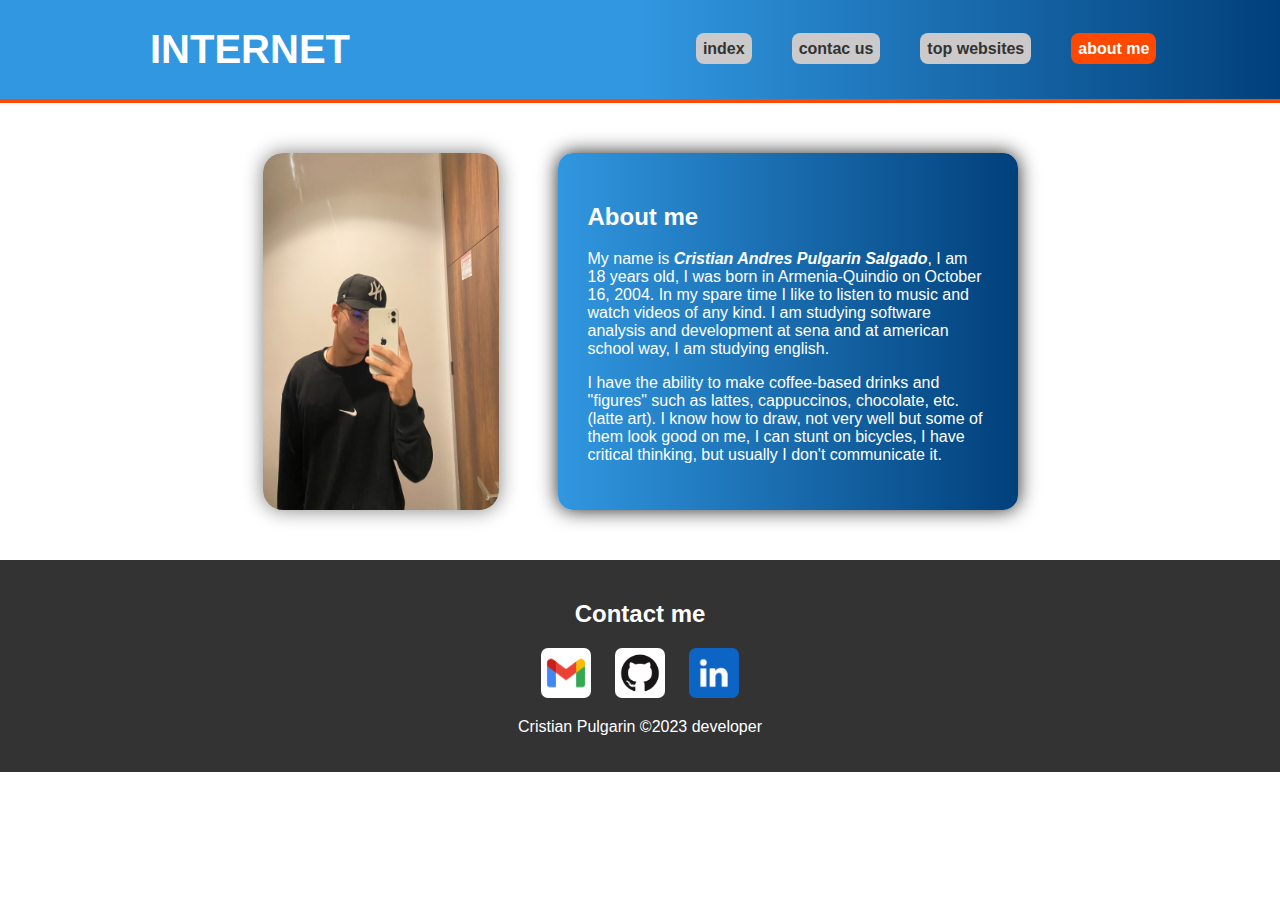
<file: html/about_me.html>
<!DOCTYPE html>
<html lang="en">

<head>
    <title>Document</title>
    <link rel="stylesheet" href="/css/about_me.css">
</head>

<body>
    <header>
        <h1>INTERNET</h1>
        <nav>
            <ul>
                <li><a href="/index.html">index</a></li>
                <li><a href="/html/contact_us.html">contac us</a></li>
                <li><a href="/html/top_websites.html">top websites</a></li>
                <li><a id="about_me_color" href="/html/about_me.html">about me</a></li>
            </ul>
        </nav>
    </header>
    
    <div class="content">
        <img id="img_cristian" src="/img/cristian.jpeg" alt="photo of cristian pulgarin (profile)">

        <div id="skills">
            <main>
                <h2>About me</h2>
                <p>
                    My name is <em><strong>Cristian Andres Pulgarin Salgado</strong></em>, I am 18 years old, I was
                    born in Armenia-Quindio on October
                    16,
                    2004. In my spare time I like to listen to music and
                    watch videos of any kind. I am studying software analysis and development at sena and at american
                    school
                    way, I am studying english.
                </p>

                <p>
                    I have the ability to make coffee-based drinks and "figures" such as lattes, cappuccinos,
                    chocolate, etc.
                    (latte
                    art).

                    I know how to draw, not very well but some of them look good on me, I can stunt on bicycles, I have
                    critical
                    thinking, but usually I don't communicate it.
                </p>
            </main>
        </div>
    </div>

    <footer>
        <h2>Contact me</h2>
        <a href="mailto:cpulgarinsalgado@gmail.com?subject=Hello!!" target="_blank">
            <img src="/img/gmail.png" alt="gmail image">
        </a>
        <a href="https://github.com/cristian1016">
            <img src="/img/GitHub.png" alt="GitHub image">
        </a>
        <a href="https://www.linkedin.com/in/cristian-pulgar%C3%ADn-31a579235/">
            <img src="/img/linkedin.png" alt="linkedin image">
        </a>

        <p>Cristian Pulgarin &copy;2023 developer</p>
    </footer>
</body>

</html>
</file>
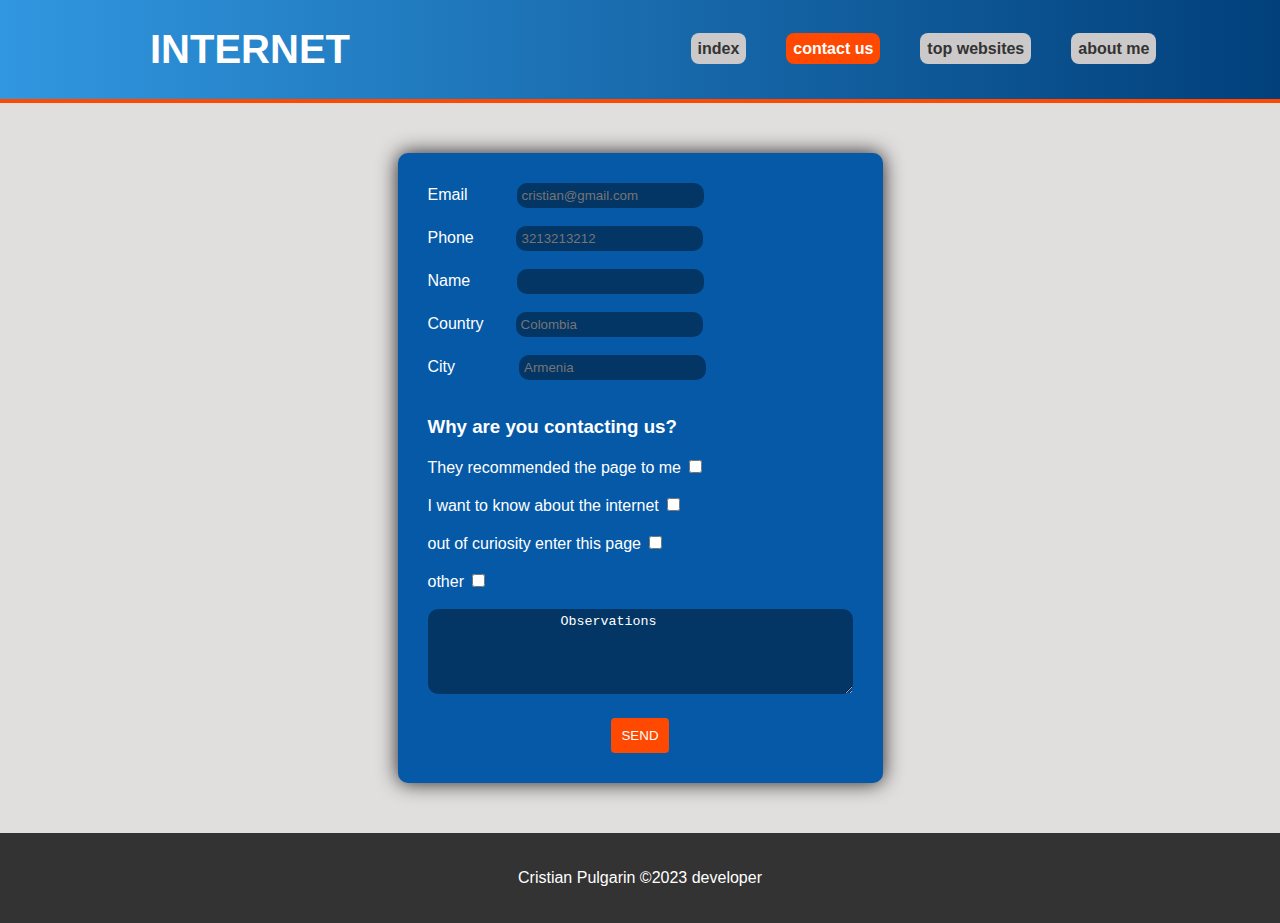
<file: html/contact_us.html>
<!DOCTYPE html>
<html lang="en">

<head>
    <title>contact us</title>
    <link rel="stylesheet" href="/css/contact_us.css">
</head>

<body>
    <header>
        <h1>INTERNET</h1>
        <nav>
            <ul>
                <li><a href="/index.html">index</a></li>
                <li><a id="contact_us_color" href="/html/contact_us.html">contact us</a></li>
                <li><a href="/html/top_websites.html">top websites</a></li>
                <li><a href="/html/about_me.html">about me</a></li>
            </ul>
        </nav>
    </header>

    <div class="form">
        <form action="./index.html" method="post">

            <div>
                <label class="email" for="email">Email</label>
                <input type="text" name="email" id="email" placeholder="cristian@gmail.com" required> <br><br>
            </div>

            <div>
                <label class="phone" for="phone_number">Phone</label>
                <input type="number" name="phone_number" id="phone_number" placeholder="3213213212" required>
                <br><br>
            </div>

            <div>
                <label for="name">Name</label>
                <input type="text" name="name" id="name" required pattern="[a-zA-Z ]+">
                <br><br>
            </div>

            <div class="country">
                <label for="country">Country</label>
                <input type="text" list="countries" id="country" name="country" placeholder="Colombia">
                <datalist id="countries">
                    <option value="Colombia"></option>
                    <option value="United State"></option>
                    <option value="Canada"></option>
                    <option value="Spain"></option>
                </datalist>
                <br><br>
            </div>

            <div class="city">
                <label for="city">City</label>
                <input type="text" list="cities" id="city" name="city" placeholder="Armenia">
                <datalist id="cities">
                    <option value="Armenia"></option>
                    <option value="Bogota"></option>
                    <option value="Washinton"></option>
                    <option value="Madrid"></option>
                    <option value="Ottawa"></option>
                </datalist>
                <br><br>
            </div>

            <div id="Why_contacting">
                <h3>Why are you contacting us?</h3>
                <label for="recommended">They recommended the page to me</label>
                <input type="checkbox" name="recommended" id="recommended" value="recommended"> <br><br>

                <label for="I_want_to_know">I want to know about the internet</label>
                <input type="checkbox" name="I_want_to_know" id="I_want_to_know" value="I_want_to_know"> <br><br>

                <label for="curiosity">out of curiosity enter this page</label>
                <input type="checkbox" name="curiosity" id="curiosity" value="curiosity"><br><br>

                <label for="other">other</label>
                <input type="checkbox" name="other" id="other" value="other"><br>
            </div>

            <div id="observations">
                <label for="observations"></label> <br>
                <textarea name="observations" id="observations" cols="50" rows="5">
                Observations
                </textarea>
            </div>

            <div id="submit">
                <input type="submit" value="SEND">
            </div>
        </form>
    </div>

    <footer>
        <p>Cristian Pulgarin &copy;2023 developer</p>
    </footer>
</body>

</html>
</file>
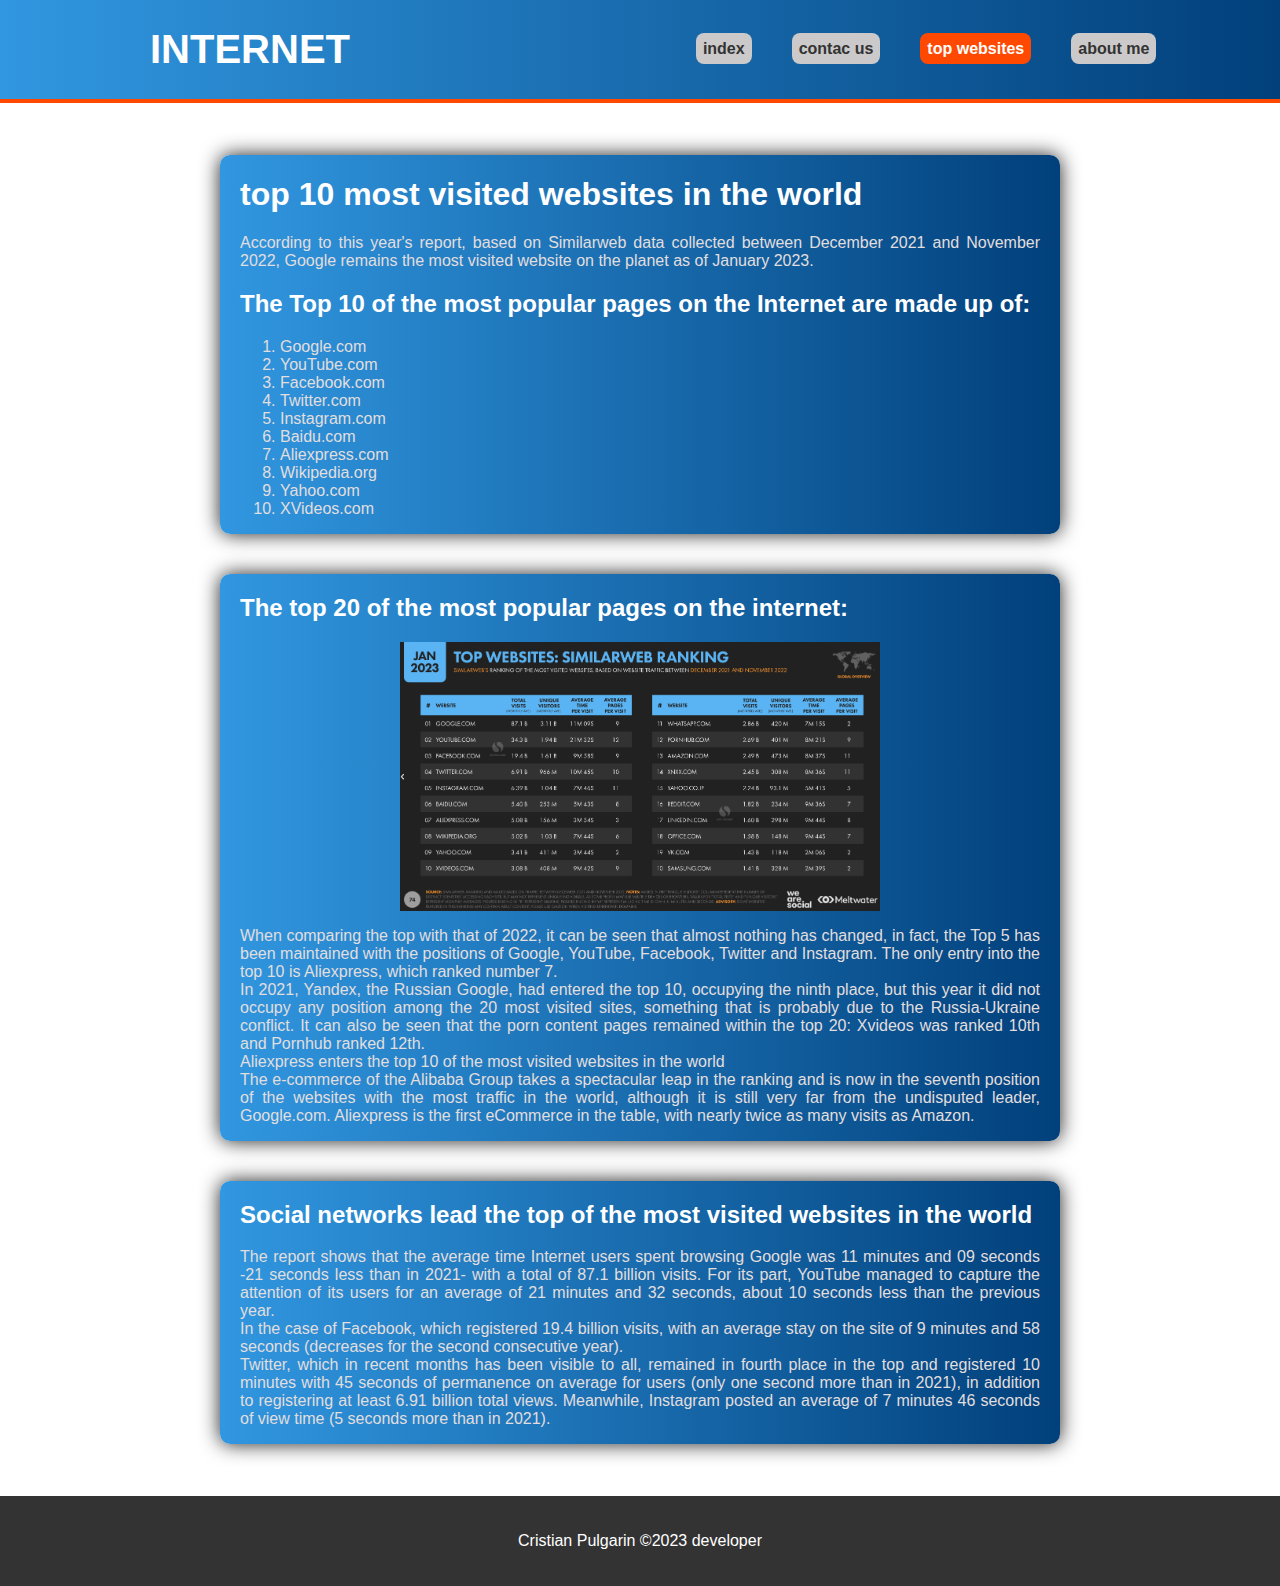
<file: html/top_websites.html>
<!DOCTYPE html>
<html lang="en">

<head>
    <title>Document</title>
    <link rel="stylesheet" href="/css/top_websites.css">
</head>

<body>
    <header>
        <h1>INTERNET</h1>
        <nav>
            <ul>
                <li><a href="/index.html">index</a></li>
                <li><a href="/html/contact_us.html">contac us</a></li>
                <li><a id="top_websites_color" href="/html/top_websites.html">top websites</a></li>
                <li><a href="/html/about_me.html">about me</a></li>
            </ul>
        </nav>
    </header>

    <div class="content">
        <div class="top_10">
            <h1>top 10 most visited websites in the world</h1>

            <p>
                According to this year's report, based on Similarweb data collected between December 2021 and November
                2022,
                Google remains the most visited website on the planet as of January 2023.
            </p>

            <h2>The Top 10 of the most popular pages on the Internet are made up of:</h2>

            <ol>
                <li>Google.com</li>
                <li>YouTube.com</li>
                <li>Facebook.com</li>
                <li>Twitter.com</li>
                <li>Instagram.com</li>
                <li>Baidu.com</li>
                <li>Aliexpress.com</li>
                <li>Wikipedia.org</li>
                <li>Yahoo.com</li>
                <li>XVideos.com</li>
            </ol>
        </div>

        <div class="top_20">
            <h2>The top 20 of the most popular pages on the internet:</h2>

            <div id="content_img">
                <img id="top_20_img" src="/img/top-20.png"
                    alt="In this image they show the top 20 most visited pages in the world currently">
            </div>
            <p>
                When comparing the top with that of 2022, it can be seen that almost nothing has changed, in fact, the
                Top 5
                has
                been maintained with the positions of Google, YouTube, Facebook, Twitter and Instagram. The only entry
                into
                the
                top 10 is Aliexpress, which ranked number 7.
                <br>
                In 2021, Yandex, the Russian Google, had entered the top 10, occupying the ninth place, but this year it
                did
                not
                occupy any position among the 20 most visited sites, something that is probably due to the
                Russia-Ukraine
                conflict. It can also be seen that the porn content pages remained within the top 20: Xvideos was ranked
                10th
                and Pornhub ranked 12th.
                <br>
                Aliexpress enters the top 10 of the most visited websites in the world
                <br>
                The e-commerce of the Alibaba Group takes a spectacular leap in the ranking and is now in the seventh
                position
                of the websites with the most traffic in the world, although it is still very far from the undisputed
                leader,
                Google.com. Aliexpress is the first eCommerce in the table, with nearly twice as many visits as Amazon.
            </p>
        </div>

        <div class="social_nerworks">
            <h2>Social networks lead the top of the most visited websites in the world</h2>

            <p>
                The report shows that the average time Internet users spent browsing Google was 11 minutes and 09
                seconds -21
                seconds less than in 2021- with a total of 87.1 billion visits. For its part, YouTube managed to capture
                the
                attention of its users for an average of 21 minutes and 32 seconds, about 10 seconds less than the
                previous
                year.
                <br>
                In the case of Facebook, which registered 19.4 billion visits, with an average stay on the site of 9
                minutes and
                58 seconds (decreases for the second consecutive year).
                <br>
                Twitter, which in recent months has been visible to all, remained in fourth place in the top and
                registered 10
                minutes with 45 seconds of permanence on average for users (only one second more than in 2021), in
                addition to
                registering at least 6.91 billion total views. Meanwhile, Instagram posted an average of 7 minutes 46
                seconds of
                view time (5 seconds more than in 2021).
            </p>
        </div>
    </div>

    <footer>
        <p>Cristian Pulgarin &copy;2023 developer</p>
    </footer>

</body>

</html>
</file>
<file: css/about_me.css>
body {
    margin: 0;
    font-family: sans-serif;
    color: #424141;
}

header {
    max-width: 100%;
    display: flex;
    background: linear-gradient(to right, #3197e0,#3197e0 , #01407b);
    color: #fff;
    border-bottom: 4px solid #ff4800;
    position: sticky;
    top: 0;
    z-index: 1;
}

header h1 {
    font-size: 40px;
    padding-left: 150px;
}

a {
    text-decoration: none;
    color: #333;
}

#about_me_color {
    background-color: #ff4800;
    color: #fff;
}

header a:hover {
    background-color: #ff4800;
    color: #fff;
}

nav {
    display: flex;
    justify-content: space-around;
    width: 70%;
    align-items: center;
}

nav ul {
    list-style: none;
    display: flex;
    width: 80%;
    justify-content: end;
}

nav a {
    color: #333;
    background-color: rgb(203, 201, 201);
    margin: 0 20px;
    font-weight: bold;
    padding: 7px;
    border-radius: 8px;
}

.content {
    display: flex;
    padding: 50px;
    justify-content: center;
}

#img_cristian {
    max-width: 20%;
    margin-right: 5%;
    border-radius: 20px;
    box-shadow: 0 0 20px rgb(130, 129, 129);
}

footer img {
    width: 50px;
    border-radius: 7px;
    margin: 0px 10px;
}

#skills {
    max-width: 400px;
    background: linear-gradient(to right, #3197e0, #01407b);
    color: #fff;
    padding: 30px;
    border-radius: 15px;
    box-shadow: 0 0 20px rgb(33, 32, 32);
}

footer {
    background-color: #333;
    text-align: center;
    padding: 20px;
    color: #fff;
  }
</file>
<file: css/contact_us.css>
body {
    margin: 0;
    font-family: sans-serif;
    background-color: #e1dede;
}

header {
    max-width: 100%;
    display: flex;
    background: linear-gradient(to right, #3197e0, #01407b);
    color: #fff;
    border-bottom: 4px solid #ff4800;
    position: sticky;
    top: 0;
    z-index: 1;
}

header h1 {
    font-size: 40px;
    padding-left: 150px;
}

a {
    text-decoration: none;
    color: #333;
}

#contact_us_color {
    background-color: #ff4800;
    color: #fff;
}

header a:hover {
    background-color: #ff4800;
    color: #fff;
}

nav {
    display: flex;
    justify-content: space-around;
    width: 70%;
    align-items: center;
}

nav ul {
    list-style: none;
    display: flex;
    width: 80%;
    justify-content: end;
}

nav a {
    color: #333;
    background-color: rgb(203, 201, 201);
    margin: 0 20px;
    font-weight: bold;
    padding: 7px;
    border-radius: 8px;
}

.form {
    /* background-color: #333; */
    color: #ffff;
    padding:50px;
    display: flex;
    justify-content: center;
    align-items: center;
}

form {
    /* background: linear-gradient(to right,#01407b, #3197e0); */
    background-color: #0559a7;
    border-radius: 10px;
    border-radius: 10px;
    padding: 30px;
    box-shadow: 0 0 20px rgb(33, 32, 32);
}

input,
textarea {
    background-color: rgba(0, 0, 0, 0.393);
    border: none;
    color: white;
    padding: 5px;
}

p {
    color: white;
}

#submit input {
    background-color: #ff4800;
    border: none;
    border-radius: 4px;
    padding: 10px;
    margin-top: 20px;
    color: rgb(255, 255, 255);
}

#submit {
    text-align: center;
}

input, textarea {
    border-radius: 10px;
}

#email {
    margin-left: 10.5%;
}

#name {
    margin-left: 10%;
}

#phone_number {
    margin-left: 9%;
}

#country {
    margin-left: 6.5%;
}

#city {
    margin-left: 14%;
}

footer {
    background-color: #333;
    text-align: center;
    padding: 20px;
    color: #fff;
  }
</file>
<file: css/top_websites.css>
body {
    margin: 0;
    font-family: sans-serif;
    color: #e1dede;
}

header {
    max-width: 100%;
    display: flex;
    background: linear-gradient(to right, #3197e0, #01407b);
    color: #fff;
    border-bottom: 4px solid #ff4800;
    position: sticky;
    top: 0;
    z-index: 1;
}

header h1 {
    font-size: 40px;
    padding-left: 150px;
}

a {
    text-decoration: none;
    color: #333;
}

#top_websites_color {
    background-color: #ff4800;
    color: #fff;
}

header a:hover {
    background-color: #ff4800;
    color: #fff;
}

nav {
    display: flex;
    justify-content: space-around;
    width: 70%;
    align-items: center;
}

nav ul {
    list-style: none;
    display: flex;
    width: 80%;
    justify-content: end;
}

nav a {
    color: #333;
    background-color: rgb(203, 201, 201);
    margin: 0 20px;
    font-weight: bold;
    padding: 7px;
    border-radius: 8px;
}

.content h1, h2 {
    color: #ffffff;
}

#top_20_img {
    max-width: 60%;
}

.content {
    display: flex;
    flex-direction: column;
    align-items: center;
    margin: 2em 0;
}

#content_img {
    display: flex;
    justify-content: center;
}

.top_10,
.top_20,
.social_nerworks {
    max-width: 800px;
    background: linear-gradient(to right, #3197e0, #01407b);
    border-radius: 10px;
    text-align: justify;
    padding: 0 20px;
    margin: 20px 0;
    box-shadow: 0 0 20px rgb(33, 32, 32);
}

footer {
    background-color: #333;
    text-align: center;
    padding: 20px;
    color: #fff;
}
</file>
